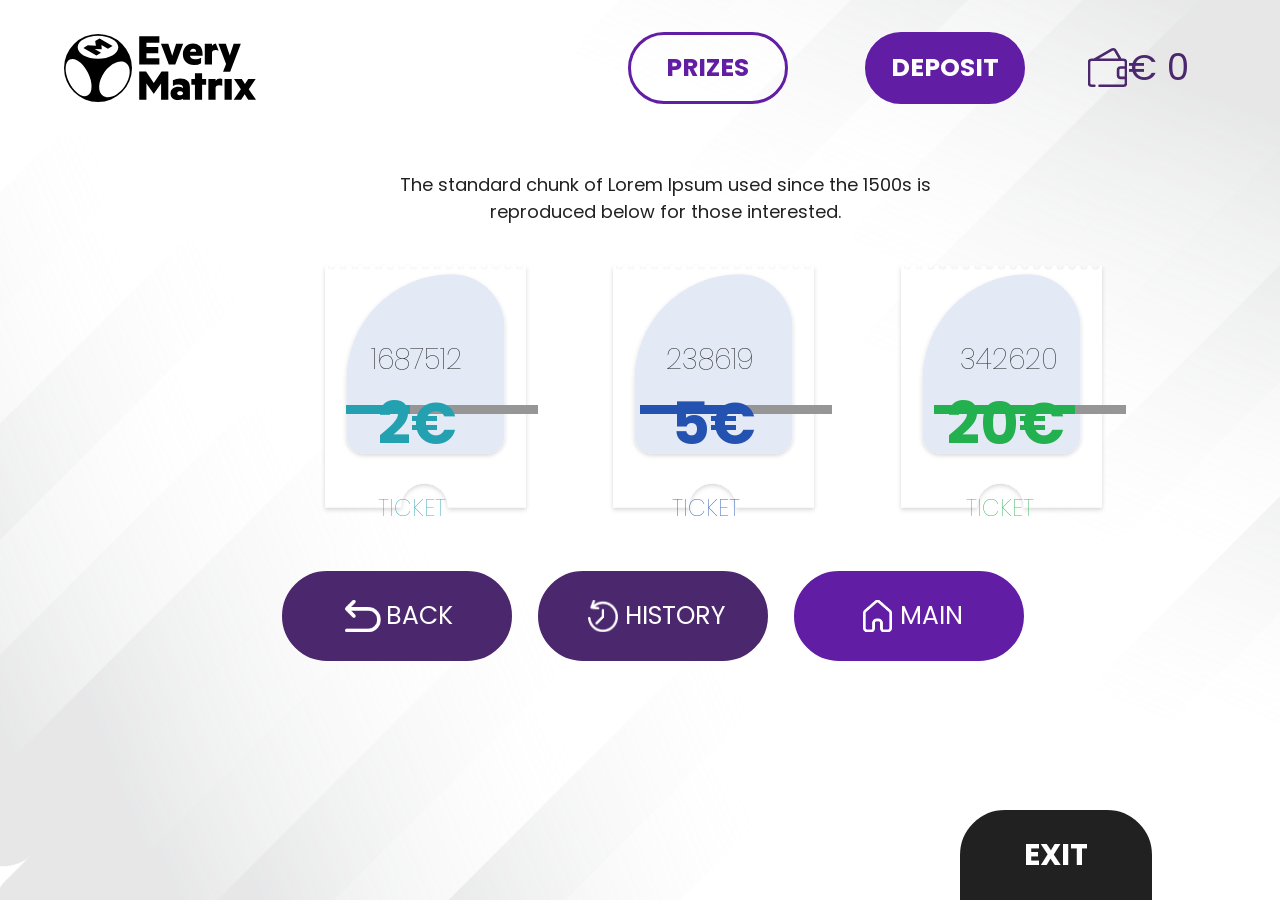
<file: index.html>
<!DOCTYPE html>
<html lang="en">
  <head>
    <meta charset="UTF-8" />
    <meta http-equiv="X-UA-Compatible" content="IE=edge" />
    <meta name="viewport" content="width=device-width, initial-scale=1.0" />
    <title>Buy Ticket Page - Everymatrix</title>

    <!-- CSS -->
    <link rel="stylesheet" href="./css/var.css" />
    <link rel="stylesheet" href="./css/style.css" />

    <!-- FONTS -->
    <link rel="preconnect" href="https://fonts.googleapis.com" />
    <link rel="preconnect" href="https://fonts.gstatic.com" crossorigin />
    <link
      href="https://fonts.googleapis.com/css2?family=Poppins:wght@400;700&display=swap"
      rel="stylesheet"
    />
  </head>
  <body>
    <div class="container">
      <header>
        <div class="logo"></div>

        <nav>
          <button class="prizes_nav">Prizes</button>
          <button class="deposit_nav">Deposit</button>
          <div class="sold">
            <div class="sold_icon"></div>
            <p class="sold">€ <span class="sold_out">0</span></p>
          </div>
        </nav>
        <!-- /nav -->
      </header>
      <!-- /header -->

      <div class="content">
        <section class="info">
          <div class="info_text">
            <p>
              The standard chunk of Lorem Ipsum used since the 1500s is
              reproduced below for those interested.
            </p>
          </div>
        </section>
        <!-- /.info -->

        <section class="menu">
          <!-- <div class="ticket op1">
            <div class="ticket_mask"></div>

            <h2 class="id">1</h2>

            <div class="price_bar">
              <div class="price_progress"></div>
            </div>

            <h1 class="price"></h1>
            <h3 class="text">Ticket</h3>
          </div>

          <div class="ticket op2">
            <div class="ticket_mask"></div>

            <h2 class="id">2</h2>

            <div class="price_bar">
              <div class="price_progress"></div>
            </div>

            <h1 class="price"></h1>
            <h3 class="text">Ticket</h3>
          </div>
          <div class="ticket op3">
            <div class="ticket_mask"></div>

            <h2 class="id">3</h2>

            <div class="price_bar">
              <div class="price_progress"></div>
            </div>

            <h1 class="price">20€</h1>
            <h3 class="text">Ticket</h3>
          </div> -->
        </section>
        <!-- /.menu -->

        <section class="action">
          <button class="back action">
            <div class="back_logo"></div>
            <span>Back</span>
          </button>
          <button class="history action">
            <div class="history_logo"></div>
            <span>History</span>
          </button>
          <button class="main action">
            <div class="main_logo"></div>
            <span>Main</span>
          </button>
        </section>
        <!-- /.action -->
      </div>
      <!-- /.content -->

      <footer>
        <button class="exit">Exit</button>
      </footer>
    </div>
    <!-- /.container -->

    <!-- JavaScript -->
    <script src="./js/app.js"></script>
  </body>
</html>
</file>
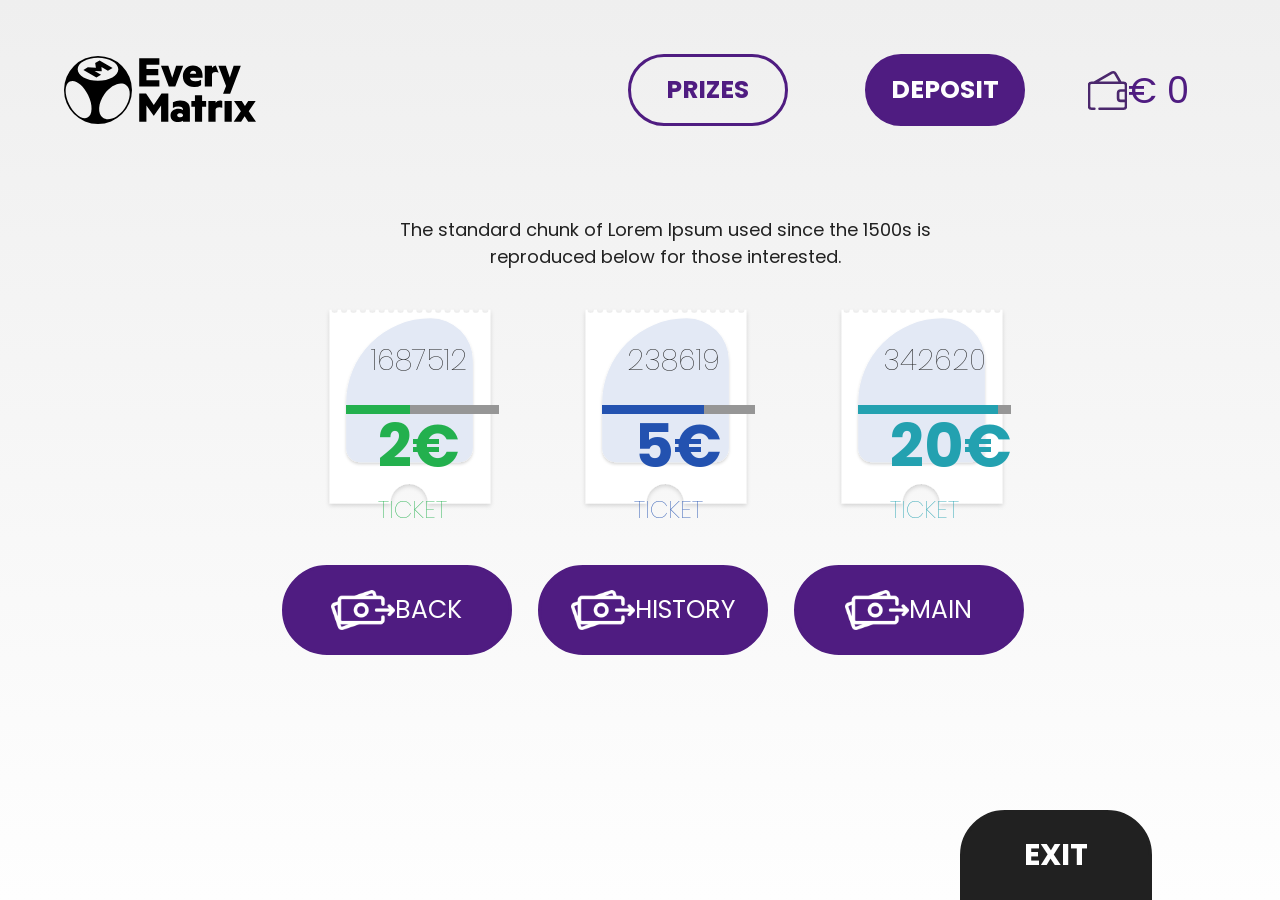
<file: new/index.html>
<!DOCTYPE html>
<html lang="en">
  <head>
    <meta charset="UTF-8" />
    <meta http-equiv="X-UA-Compatible" content="IE=edge" />
    <meta name="viewport" content="width=device-width, initial-scale=1.0" />
    <title>Lottery - Everymatrix</title>

    <!-- CSS -->
    <link rel="stylesheet" href="./css/var.css" />
    <link rel="stylesheet" href="./css/style.css" />

    <!-- FONTS -->
    <link rel="preconnect" href="https://fonts.googleapis.com" />
    <link rel="preconnect" href="https://fonts.gstatic.com" crossorigin />
    <link
      href="https://fonts.googleapis.com/css2?family=Poppins:wght@400;700&display=swap"
      rel="stylesheet"
    />
  </head>
  <body>
    <div class="container">
      <header>
        <div class="logo"></div>

        <nav>
          <button class="prizes_nav">Prizes</button>
          <button class="deposit_nav">Deposit</button>
          <div class="sold">
            <div class="sold_icon"></div>
            <p class="sold">€ <span class="sold_out">0</span></p>
          </div>
        </nav>
        <!-- /nav -->
      </header>
      <!-- /header -->

      <div class="content">
        <section class="info">
          <div class="info_text">
            <p>
              The standard chunk of Lorem Ipsum used since the 1500s is
              reproduced below for those interested.
            </p>
          </div>
        </section>
        <!-- /.info -->

        <section class="menu">
          <div class="ticket op1">
            <div class="ticket_mask"></div>

            <h2 class="id">1687512</h2>

            <div class="price_bar">
              <div class="price_progress"></div>
            </div>

            <h1 class="price">2€</h1>
            <h3 class="text">Ticket</h3>
          </div>

          <div class="ticket op2">
            <div class="ticket_mask"></div>

            <h2 class="id">238619</h2>

            <div class="price_bar">
              <div class="price_progress"></div>
            </div>

            <h1 class="price">5€</h1>
            <h3 class="text">Ticket</h3>
          </div>
          <div class="ticket op3">
            <div class="ticket_mask"></div>

            <h2 class="id">342620</h2>

            <div class="price_bar">
              <div class="price_progress"></div>
            </div>

            <h1 class="price">20€</h1>
            <h3 class="text">Ticket</h3>
          </div>
        </section>
        <!-- /.menu -->

        <section class="action">
          <button class="back action">
            <div class="deposit_logo"></div>
            <span>Back</span>
          </button>
          <button class="history action">
            <div class="deposit_logo"></div>
            <span>History</span>
          </button>
          <button class="main action">
            <div class="deposit_logo"></div>
            <span>Main</span>
          </button>
        </section>
        <!-- /.action -->
      </div>
      <!-- /.content -->

      <footer>
        <button class="exit">Exit</button>
      </footer>
    </div>
    <!-- /.container -->

    <!-- JavaScript -->
    <script src="./js/app.js"></script>
  </body>
</html>
</file>
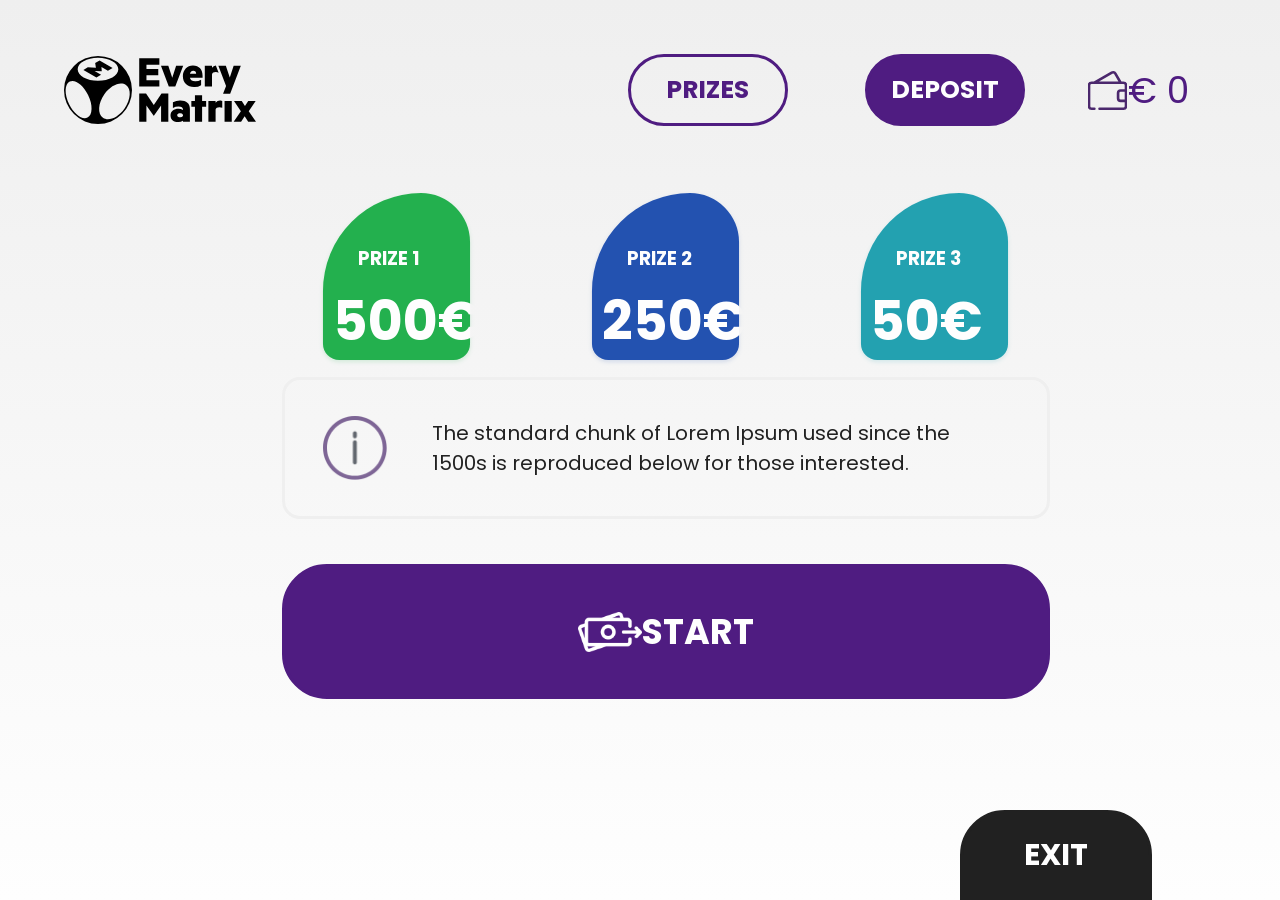
<file: old/index.html>
<!DOCTYPE html>
<html lang="en">
  <head>
    <meta charset="UTF-8" />
    <meta http-equiv="X-UA-Compatible" content="IE=edge" />
    <meta name="viewport" content="width=device-width, initial-scale=1.0" />
    <title>Lottery - Everymatrix</title>

    <!-- CSS -->
    <link rel="stylesheet" href="./css/var.css" />
    <link rel="stylesheet" href="./css/style.css" />

    <!-- FONTS -->
    <link rel="preconnect" href="https://fonts.googleapis.com" />
    <link rel="preconnect" href="https://fonts.gstatic.com" crossorigin />
    <link
      href="https://fonts.googleapis.com/css2?family=Poppins:wght@400;700&display=swap"
      rel="stylesheet"
    />
  </head>
  <body>
    <div class="container">
      <header>
        <div class="logo"></div>

        <nav>
          <button class="prizes_nav">Prizes</button>
          <button class="deposit_nav">Deposit</button>
          <div class="sold">
            <div class="sold_icon"></div>
            <p class="sold">€ <span class="sold_out">0</span></p>
          </div>
        </nav>
        <!-- /nav -->
      </header>
      <!-- /header -->

      <div class="content">
        <section class="menu">
          <div class="ticket op1">
            <h3>Prize 1</h3>
            <h1>500€</h1>
          </div>
          <div class="ticket op2">
            <h3>Prize 2</h3>
            <h1>250€</h1>
          </div>
          <div class="ticket op3">
            <h3>Prize 3</h3>
            <h1>50€</h1>
          </div>
        </section>
        <!-- /.menu -->

        <section class="info">
          <div class="info_icon"></div>
          <div class="info_text">
            <p>
              The standard chunk of Lorem Ipsum used since the 1500s is
              reproduced below for those interested.
            </p>
          </div>
        </section>
        <!-- /.info -->

        <button class="start">
          <div class="deposit_logo"></div>
          <span>START</span>
        </button>
      </div>
      <!-- /.content -->

      <footer>
        <button class="exit">Exit</button>
      </footer>
    </div>
    <!-- /.container -->

    <!-- JavaScript -->
    <script src="./js/app.js"></script>
  </body>
</html>
</file>
<file: css/var.css>
:root {
  --primary: #621da5;
  --primary-dark: #4b286d;
  --white: #fefefe;
  --light-gray: #efefef;
  --gray: #e3e9f5;
  --dark-gray: #969696;
  --clr1: #23b04e;
  --clr2: #2352b0;
  --clr3: #23a1b0;
  --black: #212121;
}
</file>
<file: css/style.css>
/* GENERAL SEMANTICS */
* {
  box-sizing: border-box;
  font-family: inherit;
}

html,
body,
.container {
  margin: 0;
  padding: 0;
}

.container {
  width: 100vw;
  height: 100vh;
  /* background-image: radial-gradient(var(--white), var(--light-gray)); */
  /* background-color: var(--white); */
  /* background-image: linear-gradient(to bottom, var(--light-gray), var(--white)); */
  background-image: url(../img/bg.png);
  background-size: cover;
  background-repeat: no-repeat;
  background-position: center;
  font-family: "Poppins", sans-serif;
}

/* HEADER */
header {
  width: 100vw;
  height: 15vh;
  padding: 1vh 5vw;

  /* flexbox alignment */
  display: -ms-flexbox;
  display: -webkit-flex;
  display: flex;
  -webkit-flex-direction: row;
  -ms-flex-direction: row;
  flex-direction: row;
  -webkit-flex-wrap: nowrap;
  -ms-flex-wrap: nowrap;
  flex-wrap: nowrap;
  -webkit-justify-content: space-between;
  -ms-flex-pack: justify;
  justify-content: space-between;
  -webkit-align-content: stretch;
  -ms-flex-line-pack: stretch;
  align-content: stretch;
  -webkit-align-items: center;
  -ms-flex-align: center;
  align-items: center;

  color: var(--primary);
}

div.logo {
  width: 15vw;
  height: 15vh;
  background-image: url(../img/everymatrix-logo-white.svg);
  background-size: contain;
  background-repeat: no-repeat;
  background-position: center;
}

header nav {
  width: fit-content;

  /* flexbox alignment */
  display: -ms-flexbox;
  display: -webkit-flex;
  display: flex;
  -webkit-flex-direction: row;
  -ms-flex-direction: row;
  flex-direction: row;
  -webkit-flex-wrap: nowrap;
  -ms-flex-wrap: nowrap;
  flex-wrap: nowrap;
  -webkit-justify-content: space-between;
  -ms-flex-pack: justify;
  justify-content: space-between;
  -webkit-align-content: stretch;
  -ms-flex-line-pack: stretch;
  align-content: stretch;
  -webkit-align-items: center;
  -ms-flex-align: center;
  align-items: center;
}

header nav button,
header nav div {
  margin: 2vh 3vw;
}

header nav button {
  width: 12.5vw;
  height: 8vh;
  border: 3px solid var(--primary);
  outline: none;
  border-radius: 5vh;
  font-size: 25px;
  text-transform: uppercase;
  font-weight: bold;
}

.prizes_nav {
  background: none;
  color: var(--primary);
}

.deposit_nav {
  background: var(--primary);
  color: var(--white);
}

div.sold {
  /* flexbox alignment */
  display: -ms-flexbox;
  display: -webkit-flex;
  display: flex;
  -webkit-flex-direction: row;
  -ms-flex-direction: row;
  flex-direction: row;
  -webkit-flex-wrap: nowrap;
  -ms-flex-wrap: nowrap;
  flex-wrap: nowrap;
  -webkit-justify-content: space-between;
  -ms-flex-pack: justify;
  justify-content: space-between;
  -webkit-align-content: stretch;
  -ms-flex-line-pack: stretch;
  align-content: stretch;
  -webkit-align-items: center;
  -ms-flex-align: center;
  align-items: center;
  margin: 1vh 2vw;
}

.sold_icon {
  background-image: url(../img/wallet.svg);
  width: 3vw;
  height: 5vh;
  background-size: contain;
  background-repeat: no-repeat;
  background-position: center;
  margin: 0;
}

.sold {
  margin: 0 0.1vw;
  font-size: 4vh;
  color: var(--primary-dark);
}

/* CONTENT */
.content {
  width: 100vw;
  height: fit-content;
  padding: 0 20vw;
  color: var(--black);
}

/* Menu */
section {
  width: 60vw;
}

section.menu {
  padding: 0;

  /* flexbox alignment */
  display: -ms-flexbox;
  display: -webkit-flex;
  display: flex;
  -webkit-flex-direction: row;
  -ms-flex-direction: row;
  flex-direction: row;
  -webkit-flex-wrap: nowrap;
  -ms-flex-wrap: nowrap;
  flex-wrap: nowrap;
  -webkit-justify-content: space-between;
  -ms-flex-pack: justify;
  justify-content: space-between;
  -webkit-align-content: stretch;
  -ms-flex-line-pack: stretch;
  align-content: stretch;
  -webkit-align-items: center;
  -ms-flex-align: center;
  align-items: center;
  margin: 1vh 2vw;
}

.ticket {
  background-image: url(../img/ticketbg.svg);
  background-size: contain;
  background-repeat: no-repeat;
  background-position: center;
  width: 25vw;
  height: 20vw;
}

.ticket_mask {
  margin: 1vh auto;
  width: 22.5vw;
  height: 15vw;
  background-image: url(../img/ticket.svg);
  background-size: contain;
  background-repeat: no-repeat;
  background-position: center;
  padding: 5vh 4vw;
}

.price_bar {
  width: 15vw;
  height: 1vh;
  position: fixed;
  background-color: var(--dark-gray);
}

.op1 .price_bar {
  top: 45vh;
  left: 27vw;
}

.op2 .price_bar {
  top: 45vh;
  left: 50vw;
}

.op3 .price_bar {
  top: 45vh;
  left: 73vw;
}

.price_progress {
  height: 1vh;
  position: fixed;
}

.op1 .price_progress {
  width: 5vw;
  background-color: var(--clr3);
  top: 45vh;
  left: 27vw;
}

.op2 .price_progress {
  width: 8vw;
  background-color: var(--clr2);
  top: 45vh;
  left: 50vw;
}

.op3 .price_progress {
  width: 11vw;
  background-color: var(--clr1);
  top: 45vh;
  left: 73vw;
}

h2.id {
  font-size: 2.2vw;
  position: fixed;
  font-weight: lighter;
}

.op1 h2.id {
  top: 35vh;
  left: 29vw;
}

.op2 h2.id {
  top: 35vh;
  left: 52vw;
}

.op3 h2.id {
  top: 35vh;
  left: 75vw;
}

h1.price {
  font-size: 4.5vw;
  position: fixed;
  top: 37vh;
}

.op1 h1.price {
  left: 29.5vw;
  color: var(--clr3);
}

.op2 h1.price {
  left: 52.5vw;
  color: var(--clr2);
}

.op3 h1.price {
  left: 74vw;
  color: var(--clr1);
}

h3.text {
  font-size: 1.8vw;
  position: fixed;
  font-weight: lighter;
  text-transform: uppercase;
}

.op1 h3.text {
  color: var(--clr3);
  top: 52vh;
  left: 29.5vw;
}

.op2 h3.text {
  color: var(--clr2);
  top: 52vh;
  left: 52.5vw;
}

.op3 h3.text {
  color: var(--clr1);
  top: 52vh;
  left: 75.5vw;
}

/* Info */
section.info {
  padding: 1vh 3vw;

  /* flexbox alignment */
  display: -ms-flexbox;
  display: -webkit-flex;
  display: flex;
  -webkit-flex-direction: row;
  -ms-flex-direction: row;
  flex-direction: row;
  -webkit-flex-wrap: nowrap;
  -ms-flex-wrap: nowrap;
  flex-wrap: nowrap;
  -webkit-justify-content: center;
  -ms-flex-pack: justify;
  justify-content: center;
  -webkit-align-content: stretch;
  -ms-flex-line-pack: stretch;
  align-content: stretch;
  -webkit-align-items: center;
  -ms-flex-align: center;
  align-items: center;
  margin: 1vh 2vw;
}

div.info_text {
  width: 45vw;
  font-size: 18px;
  text-align: center;
}

/* Action */
section.action {
  /* flexbox */
  display: -ms-flexbox;
  display: -webkit-flex;
  display: flex;
  -webkit-flex-direction: row;
  -ms-flex-direction: row;
  flex-direction: row;
  -webkit-flex-wrap: nowrap;
  -ms-flex-wrap: nowrap;
  flex-wrap: nowrap;
  -webkit-justify-content: space-between;
  -ms-flex-pack: justify;
  justify-content: space-between;
  -webkit-align-content: stretch;
  -ms-flex-line-pack: stretch;
  align-content: stretch;
  -webkit-align-items: center;
  -ms-flex-align: center;
  align-items: center;
}

button.action {
  width: 20vw;
  height: 10vh;
  margin-left: 2vw;
  margin-top: 5vh;
  background-color: var(--primary);
  color: var(--white);
  outline: none;
  border: 3px solid var(--primary);
  border-radius: 5vh;
  font-size: 25px;
  text-transform: uppercase;

  /* flexbox */
  display: -ms-flexbox;
  display: -webkit-flex;
  display: flex;
  -webkit-flex-direction: row;
  -ms-flex-direction: row;
  flex-direction: row;
  -webkit-flex-wrap: nowrap;
  -ms-flex-wrap: nowrap;
  flex-wrap: nowrap;
  -webkit-justify-content: center;
  -ms-flex-pack: center;
  justify-content: center;
  -webkit-align-content: stretch;
  -ms-flex-line-pack: stretch;
  align-content: stretch;
  -webkit-align-items: center;
  -ms-flex-align: center;
  align-items: center;
}

button.back,
button.history {
  background-color: var(--primary-dark);
  border-color: var(--primary-dark);
}

button.action > div {
  width: 3.5vw;
  height: 3.5vh;
  background-repeat: no-repeat;
  background-size: contain;
  background-position: center;
}

div.back_logo {
  background-image: url(../img/back.png);
}

div.history_logo {
  background-image: url(../img/history.png);
}

div.main_logo {
  background-image: url(../img/main.png);
}

/* FOOTER */

footer {
  width: 100vw;
  height: 10vh;
  position: fixed;
  left: 0;
  bottom: 0;

  /* flexbox */
  display: -ms-flexbox;
  display: -webkit-flex;
  display: flex;
  -webkit-flex-direction: row;
  -ms-flex-direction: row;
  flex-direction: row;
  -webkit-flex-wrap: nowrap;
  -ms-flex-wrap: nowrap;
  flex-wrap: nowrap;
  -webkit-justify-content: flex-end;
  -ms-flex-pack: end;
  justify-content: flex-end;
  -webkit-align-content: stretch;
  -ms-flex-line-pack: stretch;
  align-content: stretch;
  -webkit-align-items: flex-end;
  -ms-flex-align: end;
  align-items: flex-end;
}

footer button {
  margin-right: 10vw;
  width: 15vw;
  height: 10vh;
  border-top-left-radius: 5vh;
  border-top-right-radius: 5vh;
  outline: none;
  font-size: 30px;
  text-transform: uppercase;
  font-weight: bold;
  background-color: var(--black);
  border: 3px solid var(--black);
  color: var(--white);
}
</file>
<file: new/css/var.css>
:root {
  --primary: #4f1c81;
  --white: #fefefe;
  --light-gray: #efefef;
  --gray: #e3e9f5;
  --dark-gray: #969696;
  --clr1: #23b04e;
  --clr2: #2352b0;
  --clr3: #23a1b0;
  --black: #212121;
}
</file>
<file: new/css/style.css>
/* GENERAL SEMANTICS */
* {
  box-sizing: border-box;
  font-family: inherit;
}

html,
body,
.container {
  margin: 0;
  padding: 0;
}

.container {
  width: 100vw;
  height: 100vh;
  /* background-image: radial-gradient(var(--white), var(--light-gray)); */
  /* background-color: var(--white); */
  background-image: linear-gradient(to bottom, var(--light-gray), var(--white));
  font-family: "Poppins", sans-serif;
}

/* HEADER */
header {
  width: 100vw;
  height: 20vh;
  padding: 1vh 5vw;

  /* flexbox alignment */
  display: -ms-flexbox;
  display: -webkit-flex;
  display: flex;
  -webkit-flex-direction: row;
  -ms-flex-direction: row;
  flex-direction: row;
  -webkit-flex-wrap: nowrap;
  -ms-flex-wrap: nowrap;
  flex-wrap: nowrap;
  -webkit-justify-content: space-between;
  -ms-flex-pack: justify;
  justify-content: space-between;
  -webkit-align-content: stretch;
  -ms-flex-line-pack: stretch;
  align-content: stretch;
  -webkit-align-items: center;
  -ms-flex-align: center;
  align-items: center;

  color: var(--primary);
}

div.logo {
  width: 15vw;
  height: 15vh;
  background-image: url(../img/everymatrix-logo-white.svg);
  background-size: contain;
  background-repeat: no-repeat;
  background-position: center;
}

header nav {
  width: fit-content;

  /* flexbox alignment */
  display: -ms-flexbox;
  display: -webkit-flex;
  display: flex;
  -webkit-flex-direction: row;
  -ms-flex-direction: row;
  flex-direction: row;
  -webkit-flex-wrap: nowrap;
  -ms-flex-wrap: nowrap;
  flex-wrap: nowrap;
  -webkit-justify-content: space-between;
  -ms-flex-pack: justify;
  justify-content: space-between;
  -webkit-align-content: stretch;
  -ms-flex-line-pack: stretch;
  align-content: stretch;
  -webkit-align-items: center;
  -ms-flex-align: center;
  align-items: center;
}

header nav button,
header nav div {
  margin: 2vh 3vw;
}

header nav button {
  width: 12.5vw;
  height: 8vh;
  border: 3px solid var(--primary);
  outline: none;
  border-radius: 5vh;
  font-size: 25px;
  text-transform: uppercase;
  font-weight: bold;
}

.prizes_nav {
  background: none;
  color: var(--primary);
}

.deposit_nav {
  background: var(--primary);
  color: var(--white);
}

div.sold {
  /* flexbox alignment */
  display: -ms-flexbox;
  display: -webkit-flex;
  display: flex;
  -webkit-flex-direction: row;
  -ms-flex-direction: row;
  flex-direction: row;
  -webkit-flex-wrap: nowrap;
  -ms-flex-wrap: nowrap;
  flex-wrap: nowrap;
  -webkit-justify-content: space-between;
  -ms-flex-pack: justify;
  justify-content: space-between;
  -webkit-align-content: stretch;
  -ms-flex-line-pack: stretch;
  align-content: stretch;
  -webkit-align-items: center;
  -ms-flex-align: center;
  align-items: center;
  margin: 1vh 2vw;
}

.sold_icon {
  background-image: url(../img/wallet.svg);
  width: 3vw;
  height: 5vh;
  background-size: contain;
  background-repeat: no-repeat;
  background-position: center;
  margin: 0;
}

.sold {
  margin: 0 0.1vw;
  font-size: 4vh;
}

/* CONTENT */
.content {
  width: 100vw;
  height: fit-content;
  padding: 0 20vw;
  color: var(--black);
}

/* Menu */
section {
  width: 60vw;
}

section.menu {
  padding: 0;

  /* flexbox alignment */
  display: -ms-flexbox;
  display: -webkit-flex;
  display: flex;
  -webkit-flex-direction: row;
  -ms-flex-direction: row;
  flex-direction: row;
  -webkit-flex-wrap: nowrap;
  -ms-flex-wrap: nowrap;
  flex-wrap: nowrap;
  -webkit-justify-content: space-between;
  -ms-flex-pack: justify;
  justify-content: space-between;
  -webkit-align-content: stretch;
  -ms-flex-line-pack: stretch;
  align-content: stretch;
  -webkit-align-items: center;
  -ms-flex-align: center;
  align-items: center;
  margin: 1vh 2vw;
}

.ticket {
  background-image: url(../img/ticketbg.svg);
  background-size: contain;
  background-repeat: no-repeat;
  background-position: center;
  width: 20vw;
  height: 16vw;
}

.ticket_mask {
  margin: 1vh auto;
  width: 16vw;
  height: 12vw;
  background-image: url(../img/ticket.svg);
  background-size: contain;
  background-repeat: no-repeat;
  background-position: center;
  padding: 5vh 4vw;
}

.price_bar {
  width: 12vw;
  height: 1vh;
  position: fixed;
  background-color: var(--dark-gray);
}

.op1 .price_bar {
  top: 45vh;
  left: 27vw;
}

.op2 .price_bar {
  top: 45vh;
  left: 47vw;
}

.op3 .price_bar {
  top: 45vh;
  left: 67vw;
}

.price_progress {
  height: 1vh;
  position: fixed;
}

.op1 .price_progress {
  width: 5vw;
  background-color: var(--clr1);
  top: 45vh;
  left: 27vw;
}

.op2 .price_progress {
  width: 8vw;
  background-color: var(--clr2);
  top: 45vh;
  left: 47vw;
}

.op3 .price_progress {
  width: 11vw;
  background-color: var(--clr3);
  top: 45vh;
  left: 67vw;
}

h2.id {
  font-size: 29px;
  position: fixed;
  font-weight: lighter;
}

.op1 h2.id {
  top: 35vh;
  left: 29vw;
}

.op2 h2.id {
  top: 35vh;
  left: 49vw;
}

.op3 h2.id {
  top: 35vh;
  left: 69vw;
}

h1.price {
  font-size: 60px;
  position: fixed;
}

.op1 h1.price {
  top: 39vh;
  left: 29.5vw;
  color: var(--clr1);
}

.op2 h1.price {
  top: 39vh;
  left: 49.5vw;
  color: var(--clr2);
}

.op3 h1.price {
  top: 39vh;
  left: 69.5vw;
  color: var(--clr3);
}

h3.text {
  font-size: 24px;
  position: fixed;
  font-weight: lighter;
  text-transform: uppercase;
}

.op1 h3.text {
  color: var(--clr1);
  top: 52vh;
  left: 29.5vw;
}

.op2 h3.text {
  color: var(--clr2);
  top: 52vh;
  left: 49.5vw;
}

.op3 h3.text {
  color: var(--clr3);
  top: 52vh;
  left: 69.5vw;
}

/* Info */
section.info {
  padding: 1vh 3vw;

  /* flexbox alignment */
  display: -ms-flexbox;
  display: -webkit-flex;
  display: flex;
  -webkit-flex-direction: row;
  -ms-flex-direction: row;
  flex-direction: row;
  -webkit-flex-wrap: nowrap;
  -ms-flex-wrap: nowrap;
  flex-wrap: nowrap;
  -webkit-justify-content: center;
  -ms-flex-pack: justify;
  justify-content: center;
  -webkit-align-content: stretch;
  -ms-flex-line-pack: stretch;
  align-content: stretch;
  -webkit-align-items: center;
  -ms-flex-align: center;
  align-items: center;
  margin: 1vh 2vw;
}

div.info_text {
  width: 45vw;
  font-size: 18px;
  text-align: center;
}

/* Action */
section.action {
  /* flexbox */
  display: -ms-flexbox;
  display: -webkit-flex;
  display: flex;
  -webkit-flex-direction: row;
  -ms-flex-direction: row;
  flex-direction: row;
  -webkit-flex-wrap: nowrap;
  -ms-flex-wrap: nowrap;
  flex-wrap: nowrap;
  -webkit-justify-content: space-between;
  -ms-flex-pack: justify;
  justify-content: space-between;
  -webkit-align-content: stretch;
  -ms-flex-line-pack: stretch;
  align-content: stretch;
  -webkit-align-items: center;
  -ms-flex-align: center;
  align-items: center;
}

button.action {
  width: 20vw;
  height: 10vh;
  margin-left: 2vw;
  margin-top: 5vh;
  background-color: var(--primary);
  color: var(--white);
  outline: none;
  border: 3px solid var(--primary);
  border-radius: 5vh;
  font-size: 25px;
  text-transform: uppercase;

  /* flexbox */
  display: -ms-flexbox;
  display: -webkit-flex;
  display: flex;
  -webkit-flex-direction: row;
  -ms-flex-direction: row;
  flex-direction: row;
  -webkit-flex-wrap: nowrap;
  -ms-flex-wrap: nowrap;
  flex-wrap: nowrap;
  -webkit-justify-content: center;
  -ms-flex-pack: center;
  justify-content: center;
  -webkit-align-content: stretch;
  -ms-flex-line-pack: stretch;
  align-content: stretch;
  -webkit-align-items: center;
  -ms-flex-align: center;
  align-items: center;
}

div.deposit_logo {
  width: 5vw;
  height: 5vh;
  background-image: url(../img/deposit.png);
  background-repeat: no-repeat;
  background-size: contain;
  background-position: center;
}

/* FOOTER */

footer {
  width: 100vw;
  height: 10vh;
  position: fixed;
  left: 0;
  bottom: 0;

  /* flexbox */
  display: -ms-flexbox;
  display: -webkit-flex;
  display: flex;
  -webkit-flex-direction: row;
  -ms-flex-direction: row;
  flex-direction: row;
  -webkit-flex-wrap: nowrap;
  -ms-flex-wrap: nowrap;
  flex-wrap: nowrap;
  -webkit-justify-content: flex-end;
  -ms-flex-pack: end;
  justify-content: flex-end;
  -webkit-align-content: stretch;
  -ms-flex-line-pack: stretch;
  align-content: stretch;
  -webkit-align-items: flex-end;
  -ms-flex-align: end;
  align-items: flex-end;
}

footer button {
  margin-right: 10vw;
  width: 15vw;
  height: 10vh;
  border-top-left-radius: 5vh;
  border-top-right-radius: 5vh;
  outline: none;
  font-size: 30px;
  text-transform: uppercase;
  font-weight: bold;
  background-color: var(--black);
  border: 3px solid var(--black);
  color: var(--white);
}
</file>
<file: old/css/var.css>
:root {
  --primary: #4f1c81;
  --white: #fefefe;
  --light-gray: #efefef;
  --gray: #e3e9f5;
  --clr1: #23b04e;
  --clr2: #2352b0;
  --clr3: #23a1b0;
  --black: #212121;
}
</file>
<file: old/css/style.css>
/* GENERAL SEMANTICS */
* {
  box-sizing: border-box;
  font-family: inherit;
}

html,
body,
.container {
  margin: 0;
  padding: 0;
}

.container {
  width: 100vw;
  height: 100vh;
  /* background-image: radial-gradient(var(--white), var(--light-gray)); */
  /* background-color: var(--white); */
  background-image: linear-gradient(to bottom, var(--light-gray), var(--white));
  font-family: "Poppins", sans-serif;
}

/* HEADER */
header {
  width: 100vw;
  height: 20vh;
  padding: 1vh 5vw;

  /* flexbox alignment */
  display: -ms-flexbox;
  display: -webkit-flex;
  display: flex;
  -webkit-flex-direction: row;
  -ms-flex-direction: row;
  flex-direction: row;
  -webkit-flex-wrap: nowrap;
  -ms-flex-wrap: nowrap;
  flex-wrap: nowrap;
  -webkit-justify-content: space-between;
  -ms-flex-pack: justify;
  justify-content: space-between;
  -webkit-align-content: stretch;
  -ms-flex-line-pack: stretch;
  align-content: stretch;
  -webkit-align-items: center;
  -ms-flex-align: center;
  align-items: center;

  color: var(--primary);
}

div.logo {
  width: 15vw;
  height: 15vh;
  background-image: url(../img/everymatrix-logo-white.svg);
  background-size: contain;
  background-repeat: no-repeat;
  background-position: center;
}

header nav {
  width: fit-content;

  /* flexbox alignment */
  display: -ms-flexbox;
  display: -webkit-flex;
  display: flex;
  -webkit-flex-direction: row;
  -ms-flex-direction: row;
  flex-direction: row;
  -webkit-flex-wrap: nowrap;
  -ms-flex-wrap: nowrap;
  flex-wrap: nowrap;
  -webkit-justify-content: space-between;
  -ms-flex-pack: justify;
  justify-content: space-between;
  -webkit-align-content: stretch;
  -ms-flex-line-pack: stretch;
  align-content: stretch;
  -webkit-align-items: center;
  -ms-flex-align: center;
  align-items: center;
}

header nav button,
header nav div {
  margin: 2vh 3vw;
}

header nav button {
  width: 12.5vw;
  height: 8vh;
  border: 3px solid var(--primary);
  outline: none;
  border-radius: 5vh;
  font-size: 25px;
  text-transform: uppercase;
  font-weight: bold;
}

.prizes_nav {
  background: none;
  color: var(--primary);
}

.deposit_nav {
  background: var(--primary);
  color: var(--white);
}

div.sold {
  /* flexbox alignment */
  display: -ms-flexbox;
  display: -webkit-flex;
  display: flex;
  -webkit-flex-direction: row;
  -ms-flex-direction: row;
  flex-direction: row;
  -webkit-flex-wrap: nowrap;
  -ms-flex-wrap: nowrap;
  flex-wrap: nowrap;
  -webkit-justify-content: space-between;
  -ms-flex-pack: justify;
  justify-content: space-between;
  -webkit-align-content: stretch;
  -ms-flex-line-pack: stretch;
  align-content: stretch;
  -webkit-align-items: center;
  -ms-flex-align: center;
  align-items: center;
  margin: 1vh 2vw;
}

.sold_icon {
  background-image: url(../img/wallet.svg);
  width: 3vw;
  height: 5vh;
  background-size: contain;
  background-repeat: no-repeat;
  background-position: center;
  margin: 0;
}

.sold {
  margin: 0 0.1vw;
  font-size: 4vh;
}

/* CONTENT */
.content {
  width: 100vw;
  height: fit-content;
  padding: 0 20vw;
  color: var(--black);
}

/* Menu */
section {
  width: 60vw;
}

section.menu {
  padding: 0;

  /* flexbox alignment */
  display: -ms-flexbox;
  display: -webkit-flex;
  display: flex;
  -webkit-flex-direction: row;
  -ms-flex-direction: row;
  flex-direction: row;
  -webkit-flex-wrap: nowrap;
  -ms-flex-wrap: nowrap;
  flex-wrap: nowrap;
  -webkit-justify-content: space-between;
  -ms-flex-pack: justify;
  justify-content: space-between;
  -webkit-align-content: stretch;
  -ms-flex-line-pack: stretch;
  align-content: stretch;
  -webkit-align-items: center;
  -ms-flex-align: center;
  align-items: center;
  margin: 1vh 2vw;
}

.ticket {
  width: 18vw;
  height: 14vw;
  -webkit-mask: url(../img/ticket.svg);
  mask: url(../img/ticket.svg);
  -webkit-mask-size: contain;
  mask-size: contain;
  -webkit-mask-repeat: no-repeat;
  mask-repeat: no-repeat;
  -webkit-mask-position: center;
  mask-position: center;
  padding: 5vh 4vw;
  /* background-color: var(--gray); */
}

.ticket h3 {
  color: var(--white);
  margin: 0.75vw 2vw;
  text-transform: uppercase;
}

.ticket h1 {
  color: var(--white);
  font-size: 4.2vw;
  margin: 0;
}

.op1 {
  background-color: var(--clr1);
}

.op2 {
  background-color: var(--clr2);
}

.op3 {
  background-color: var(--clr3);
}

/* Info */
section.info {
  padding: 2vh 3vw;
  border: 3px solid var(--light-gray);
  border-radius: 2vh;

  /* flexbox alignment */
  display: -ms-flexbox;
  display: -webkit-flex;
  display: flex;
  -webkit-flex-direction: row;
  -ms-flex-direction: row;
  flex-direction: row;
  -webkit-flex-wrap: nowrap;
  -ms-flex-wrap: nowrap;
  flex-wrap: nowrap;
  -webkit-justify-content: space-between;
  -ms-flex-pack: justify;
  justify-content: space-between;
  -webkit-align-content: stretch;
  -ms-flex-line-pack: stretch;
  align-content: stretch;
  -webkit-align-items: center;
  -ms-flex-align: center;
  align-items: center;
  margin: 1vh 2vw;
}

div.info_icon {
  width: 5vw;
  height: 5vw;
  background-image: url(../img/info.png);
  background-repeat: no-repeat;
  background-size: contain;
  background-position: center;
  opacity: 0.7;
}

div.info_text {
  width: 45vw;
  font-size: 20px;
}

/* Start */
button.start {
  width: 60vw;
  height: 15vh;
  margin-left: 2vw;
  margin-top: 5vh;
  background-color: var(--primary);
  color: var(--white);
  outline: none;
  border: 3px solid var(--primary);
  border-radius: 5vh;
  font-size: 35px;
  font-weight: bold;

  /* flexbox */
  display: -ms-flexbox;
  display: -webkit-flex;
  display: flex;
  -webkit-flex-direction: row;
  -ms-flex-direction: row;
  flex-direction: row;
  -webkit-flex-wrap: nowrap;
  -ms-flex-wrap: nowrap;
  flex-wrap: nowrap;
  -webkit-justify-content: center;
  -ms-flex-pack: center;
  justify-content: center;
  -webkit-align-content: stretch;
  -ms-flex-line-pack: stretch;
  align-content: stretch;
  -webkit-align-items: center;
  -ms-flex-align: center;
  align-items: center;
}

div.deposit_logo {
  width: 5vw;
  height: 5vh;
  background-image: url(../img/deposit.png);
  background-repeat: no-repeat;
  background-size: contain;
  background-position: center;
}

/* FOOTER */

footer {
  width: 100vw;
  height: 10vh;
  position: fixed;
  left: 0;
  bottom: 0;

  /* flexbox */
  display: -ms-flexbox;
  display: -webkit-flex;
  display: flex;
  -webkit-flex-direction: row;
  -ms-flex-direction: row;
  flex-direction: row;
  -webkit-flex-wrap: nowrap;
  -ms-flex-wrap: nowrap;
  flex-wrap: nowrap;
  -webkit-justify-content: flex-end;
  -ms-flex-pack: end;
  justify-content: flex-end;
  -webkit-align-content: stretch;
  -ms-flex-line-pack: stretch;
  align-content: stretch;
  -webkit-align-items: flex-end;
  -ms-flex-align: end;
  align-items: flex-end;
}

footer button {
  margin-right: 10vw;
  width: 15vw;
  height: 10vh;
  border-top-left-radius: 5vh;
  border-top-right-radius: 5vh;
  outline: none;
  font-size: 30px;
  text-transform: uppercase;
  font-weight: bold;
  background-color: var(--black);
  border: 3px solid var(--black);
  color: var(--white);
}
</file>
